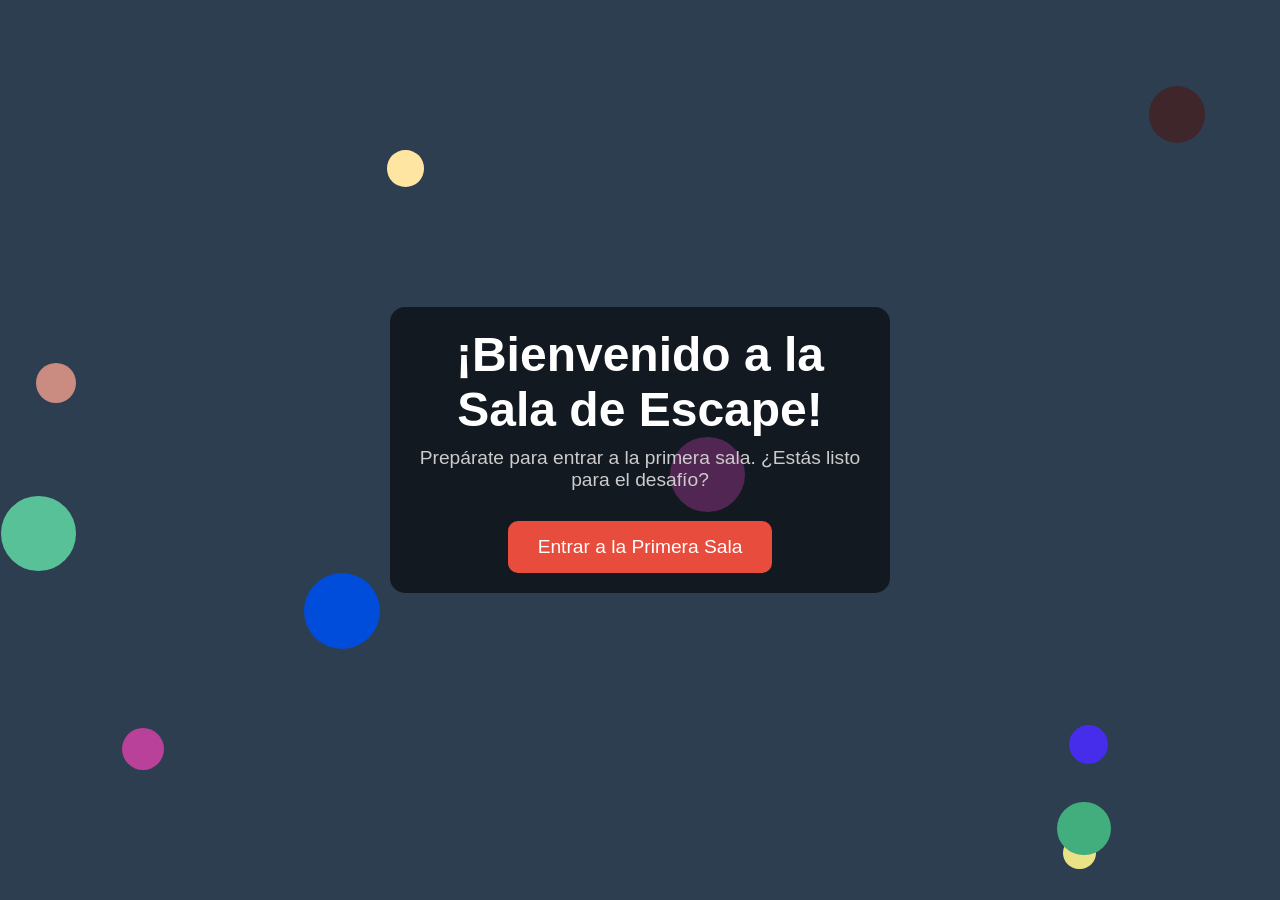
<file: index.html>
<!DOCTYPE html>
<html lang="es">
<head>
    <meta charset="UTF-8">
    <meta name="viewport" content="width=device-width, initial-scale=1.0">
    <title>Escape Room - Sala de Escape</title>
    <link rel="stylesheet" href="styles.css">
</head>
<body>
    <div class="container">
        <h1 class="title">¡Bienvenido a la Sala de Escape!</h1>
        <p class="description">Prepárate para entrar a la primera sala. ¿Estás listo para el desafío?</p>
        <button class="start-button" onclick="enterRoom()">Entrar a la Primera Sala</button>
    </div>

    <div class="circles-container" id="circles-container"></div>

    <script src="script.js"></script>
</body>
</html>
</file>
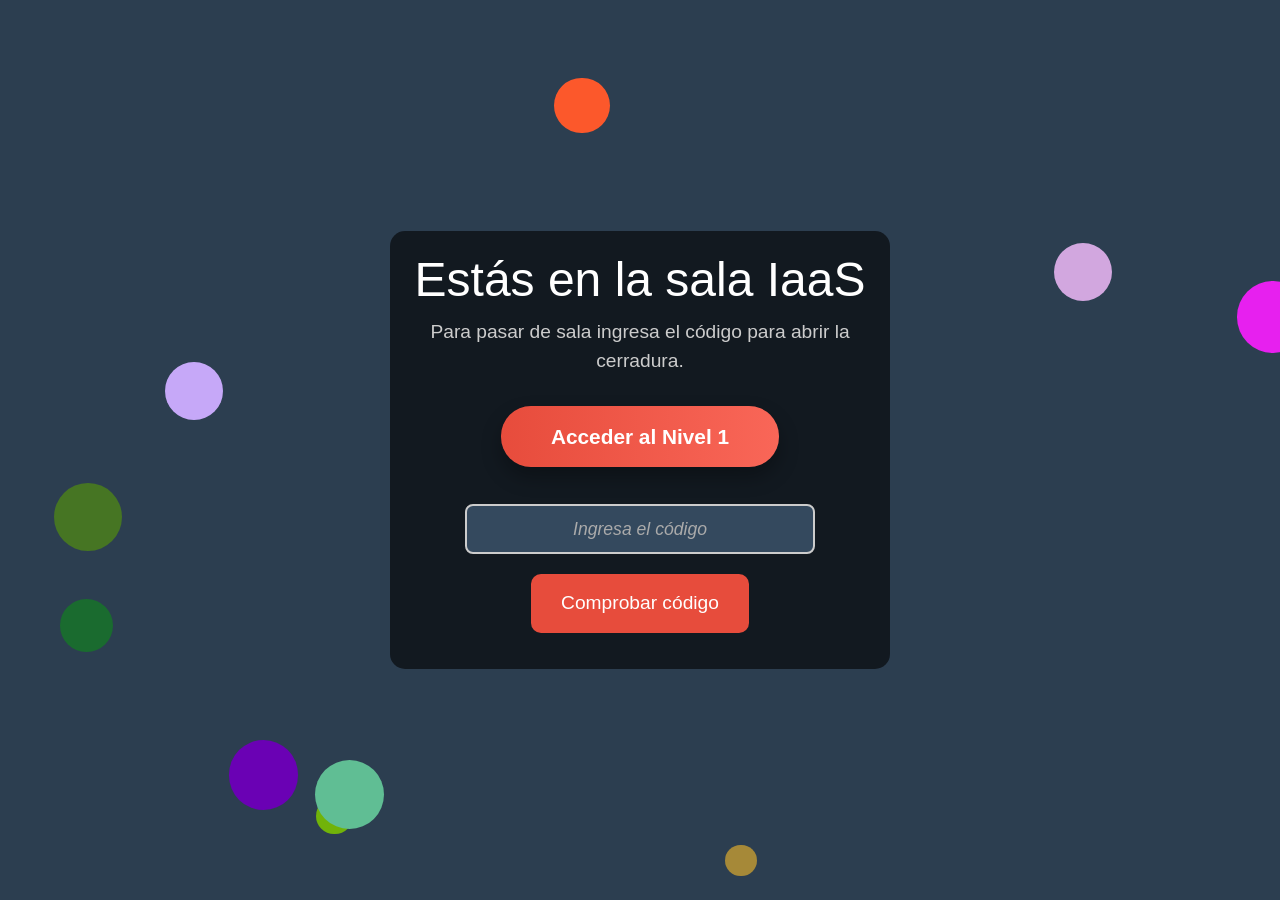
<file: sala1.html>
<!DOCTYPE html>
<html lang="es">
<head>
    <meta charset="UTF-8">
    <meta name="viewport" content="width=device-width, initial-scale=1.0">
    <title>Escape Room - Sala de Escape</title>
    <link href="https://cdn.jsdelivr.net/npm/bootstrap@5.3.3/dist/css/bootstrap.min.css" rel="stylesheet" integrity="sha384-QWTKZyjpPEjISv5WaRU9OFeRpok6YctnYmDr5pNlyT2bRjXh0JMhjY6hW+ALEwIH" crossorigin="anonymous">
    <link rel="stylesheet" href="styles.css">
</head>
<body>
    <div class="container">
        <h1 class="title">Estás en la sala IaaS</h1>
        <p class="description">Para pasar de sala ingresa el código para abrir la cerradura.</p>
        <button class="flashy-button" onclick="window.location='https://forms.gle/zvG1eAYvtwiH3FkZ6'">Acceder al Nivel 1</button>
        <form id="code-form">
            <input name="contra" autocomplete="off" id="input-code" placeholder="Ingresa el código" type="text">
            <button class="start-button" id="submit-code" onclick="comprobarCodigo(1)">Comprobar código</button>
        </form>
        <p id="message"></p> <!-- Mensaje de éxito o error -->

        <!-- Botón de Acceder al Nivel -->
        <!-- Botón de Acceder al Nivel con clase unique-button -->
<!-- Botón de Acceder al Nivel con clase flashy-button -->



    </div>

    <div class="circles-container" id="circles-container"></div>

    <script src="script.js"></script>
    <script src="https://cdn.jsdelivr.net/npm/@popperjs/core@2.11.8/dist/umd/popper.min.js" integrity="sha384-I7E8VVD/ismYTF4hNIPjVp/Zjvgyol6VFvRkX/vR+Vc4jQkC+hVqc2pM8ODewa9r" crossorigin="anonymous"></script>
    <script src="https://cdn.jsdelivr.net/npm/bootstrap@5.3.3/dist/js/bootstrap.min.js" integrity="sha384-0pUGZvbkm6XF6gxjEnlmuGrJXVbNuzT9qBBavbLwCsOGabYfZo0T0to5eqruptLy" crossorigin="anonymous"></script>
</body>
</html>
</file>
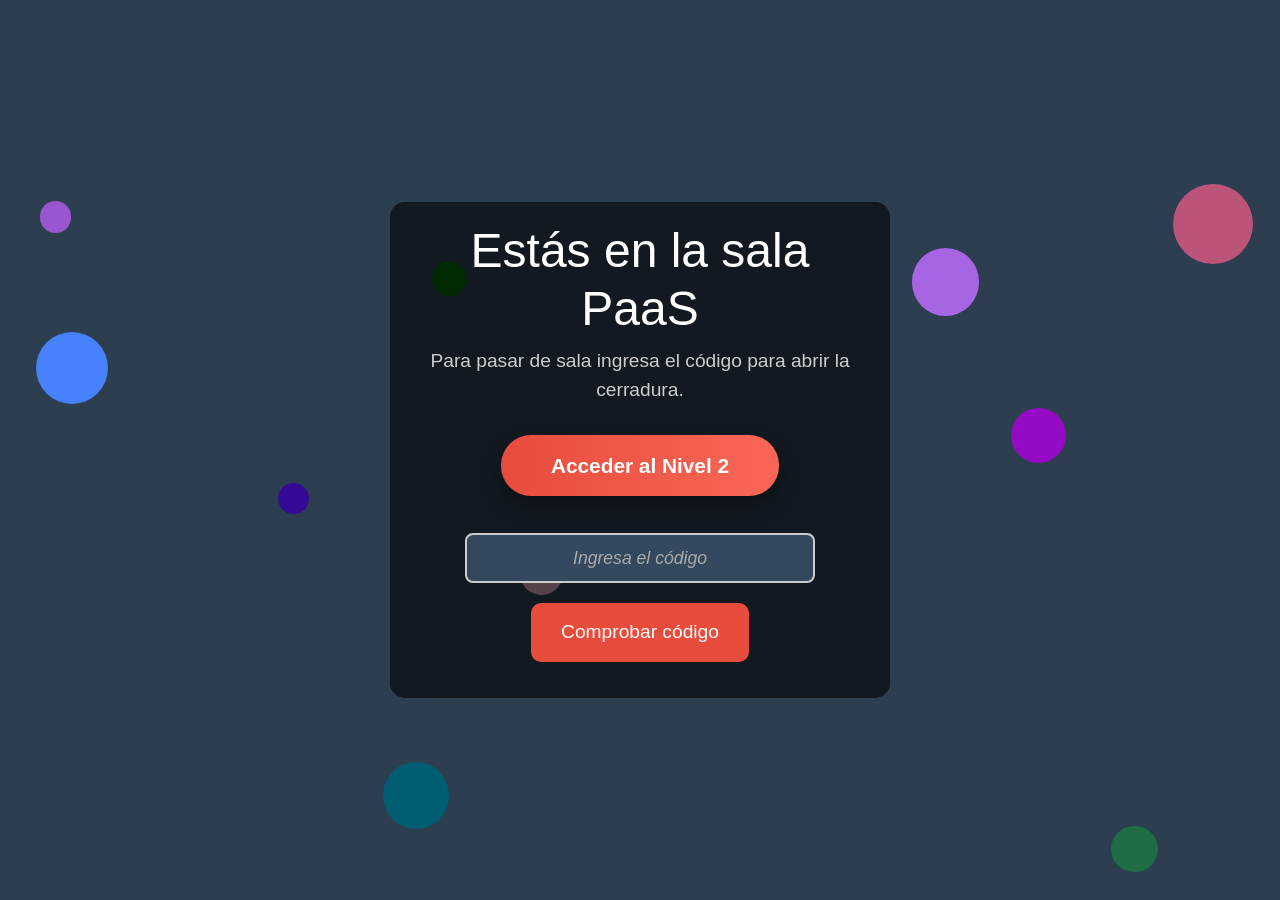
<file: sala2.html>
<!DOCTYPE html>
<html lang="es">
<head>
    <meta charset="UTF-8">
    <meta name="viewport" content="width=device-width, initial-scale=1.0">
    <title>Escape Room - Sala de Escape</title>
    <link href="https://cdn.jsdelivr.net/npm/bootstrap@5.3.3/dist/css/bootstrap.min.css" rel="stylesheet" integrity="sha384-QWTKZyjpPEjISv5WaRU9OFeRpok6YctnYmDr5pNlyT2bRjXh0JMhjY6hW+ALEwIH" crossorigin="anonymous">
    <link rel="stylesheet" href="styles.css">
</head>
<body>
    <div class="container">
        <h1 class="title">Estás en la sala PaaS</h1>
        <p class="description">Para pasar de sala ingresa el código para abrir la cerradura.</p>
        <button class="flashy-button" onclick="window.location='https://forms.gle/juHiUUp4LJYrace4A'">Acceder al Nivel 2</button>
        <form id="code-form">
            <input name="contra" autocomplete="off" id="input-code" placeholder="Ingresa el código" type="text">
        <button class="start-button" id="submit-code" onclick="comprobarCodigo(2)">Comprobar código</button>
    </form>
    <p id="message"></p> <!-- Mensaje de éxito o error -->
    </div>

    <div class="circles-container" id="circles-container"></div>

    <script src="script.js"></script>
    <script src="https://cdn.jsdelivr.net/npm/@popperjs/core@2.11.8/dist/umd/popper.min.js" integrity="sha384-I7E8VVD/ismYTF4hNIPjVp/Zjvgyol6VFvRkX/vR+Vc4jQkC+hVqc2pM8ODewa9r" crossorigin="anonymous"></script>
<script src="https://cdn.jsdelivr.net/npm/bootstrap@5.3.3/dist/js/bootstrap.min.js" integrity="sha384-0pUGZvbkm6XF6gxjEnlmuGrJXVbNuzT9qBBavbLwCsOGabYfZo0T0to5eqruptLy" crossorigin="anonymous"></script>
</body>
</html>
</file>
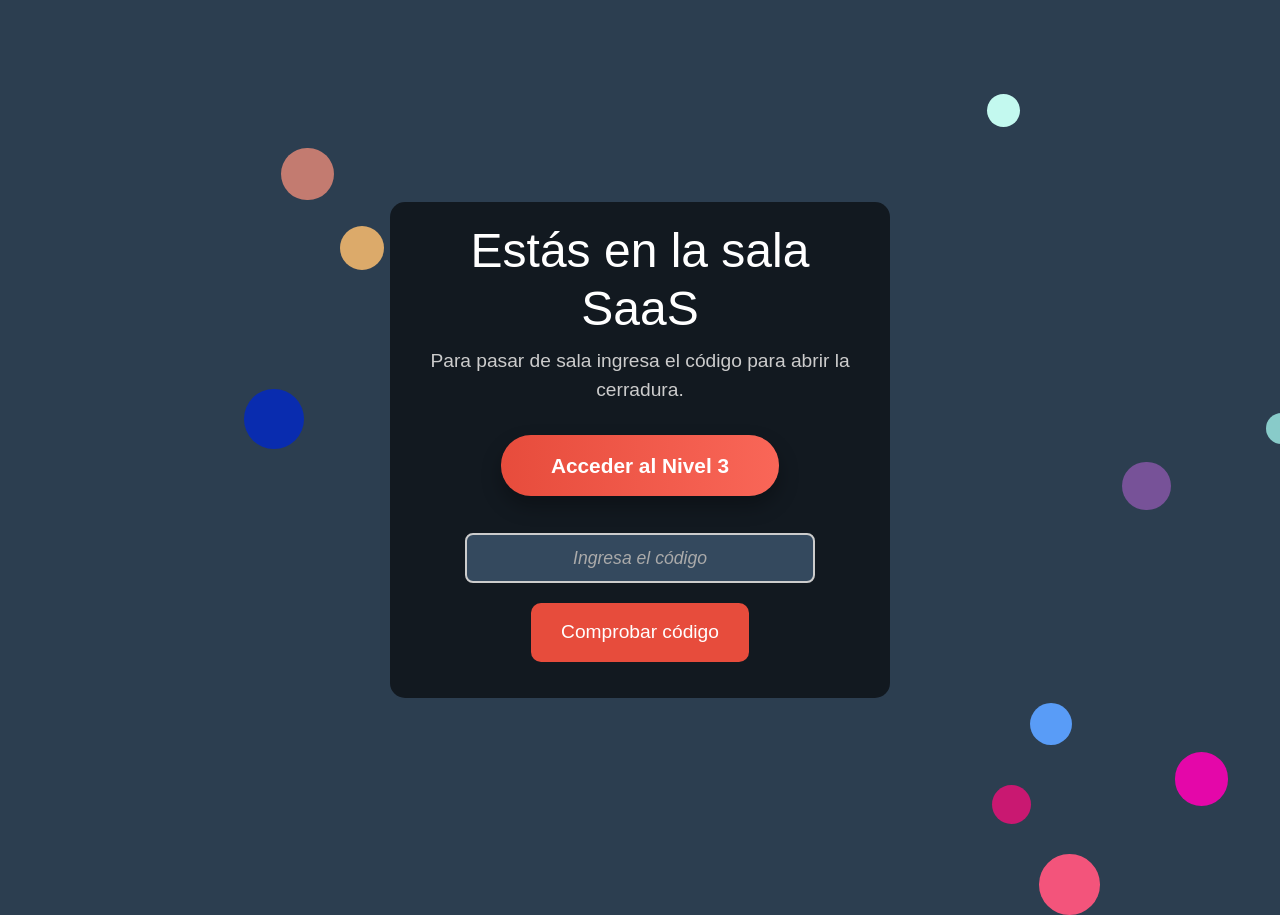
<file: sala3.html>
<!DOCTYPE html>
<html lang="es">
<head>
    <meta charset="UTF-8">
    <meta name="viewport" content="width=device-width, initial-scale=1.0">
    <title>Escape Room - Sala de Escape</title>
    <link href="https://cdn.jsdelivr.net/npm/bootstrap@5.3.3/dist/css/bootstrap.min.css" rel="stylesheet" integrity="sha384-QWTKZyjpPEjISv5WaRU9OFeRpok6YctnYmDr5pNlyT2bRjXh0JMhjY6hW+ALEwIH" crossorigin="anonymous">
    <link rel="stylesheet" href="styles.css">
</head>
<body>
    <div class="container">
        <h1 class="title">Estás en la sala SaaS</h1>
        <p class="description">Para pasar de sala ingresa el código para abrir la cerradura.</p>
        <button class="flashy-button" onclick="window.location='https://forms.gle/5CsNV4wR3xLwzqXY9'">Acceder al Nivel 3</button>
        <form id="code-form">
            <input name="contra" autocomplete="off" id="input-code" placeholder="Ingresa el código" type="text">
        <button class="start-button" id="submit-code" onclick="comprobarCodigo(3)">Comprobar código</button>
    </form>
    <p id="message"></p> <!-- Mensaje de éxito o error -->
    </div>

    <div class="circles-container" id="circles-container"></div>

    <script src="script.js"></script>
    <script src="https://cdn.jsdelivr.net/npm/@popperjs/core@2.11.8/dist/umd/popper.min.js" integrity="sha384-I7E8VVD/ismYTF4hNIPjVp/Zjvgyol6VFvRkX/vR+Vc4jQkC+hVqc2pM8ODewa9r" crossorigin="anonymous"></script>
<script src="https://cdn.jsdelivr.net/npm/bootstrap@5.3.3/dist/js/bootstrap.min.js" integrity="sha384-0pUGZvbkm6XF6gxjEnlmuGrJXVbNuzT9qBBavbLwCsOGabYfZo0T0to5eqruptLy" crossorigin="anonymous"></script>
</body>
</html>
</file>
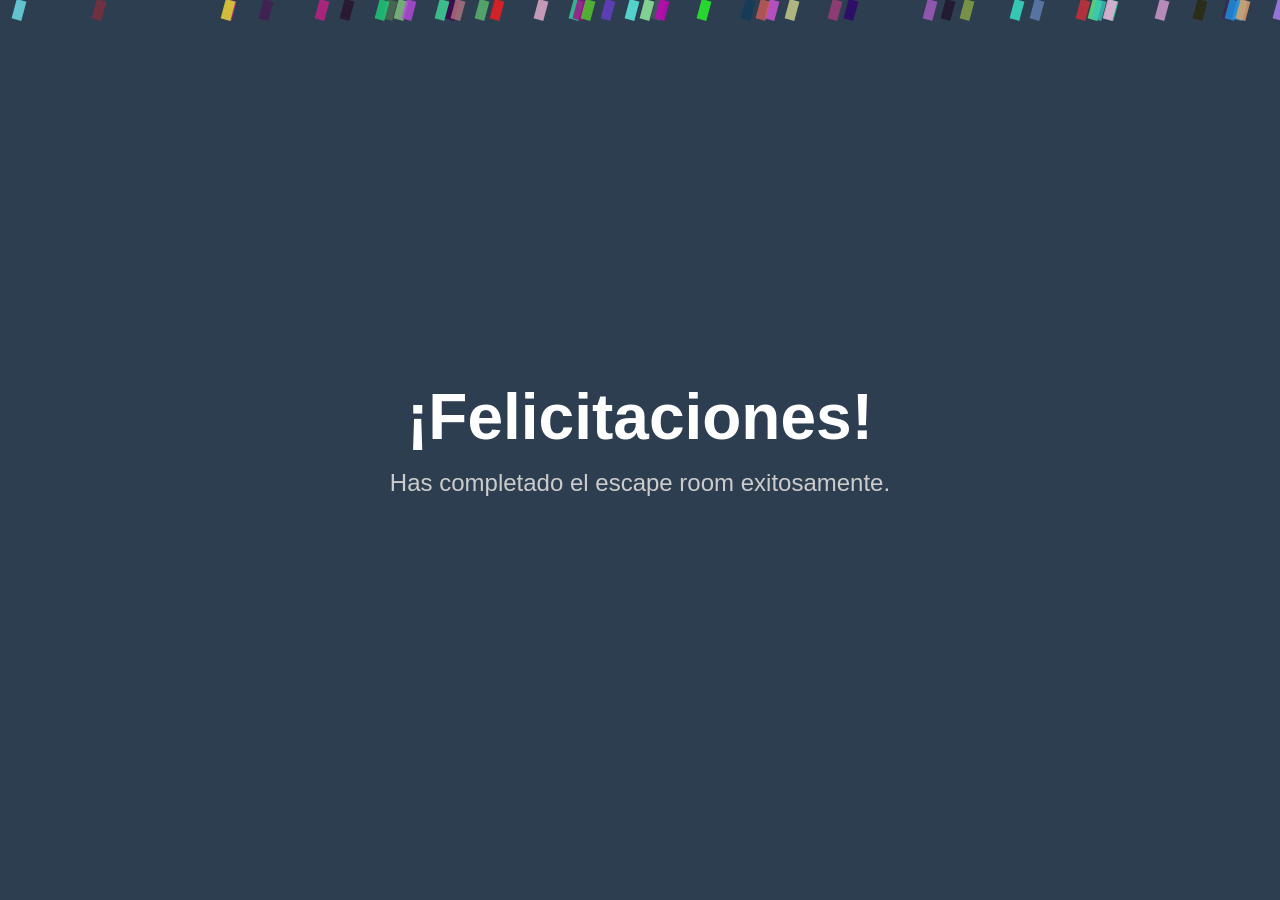
<file: victoria.html>
<!DOCTYPE html>
<html lang="es">
<head>
    <meta charset="UTF-8">
    <meta name="viewport" content="width=device-width, initial-scale=1.0">
    <title>¡Victoria!</title>
    <link href="https://cdn.jsdelivr.net/npm/bootstrap@5.3.3/dist/css/bootstrap.min.css" rel="stylesheet" integrity="sha384-QWTKZyjpPEjISv5WaRU9OFeRpok6YctnYmDr5pNlyT2bRjXh0JMhjY6hW+ALEwIH" crossorigin="anonymous">
    <link rel="stylesheet" href="styles.css">
</head>
<body>
    <div class="victory-container">
        <h1 class="victory-title">¡Felicitaciones!</h1>
        <p class="victory-description">Has completado el escape room exitosamente.</p>
        
        <!-- Botón para volver al inicio -->
    
        <!-- Contenedor para confeti animado -->
        <div class="confetti-container" id="confetti-container"></div>
    </div>

    <script src="script.js"></script>
    <script src="confetti.js"></script>
</body>
</html>
</file>
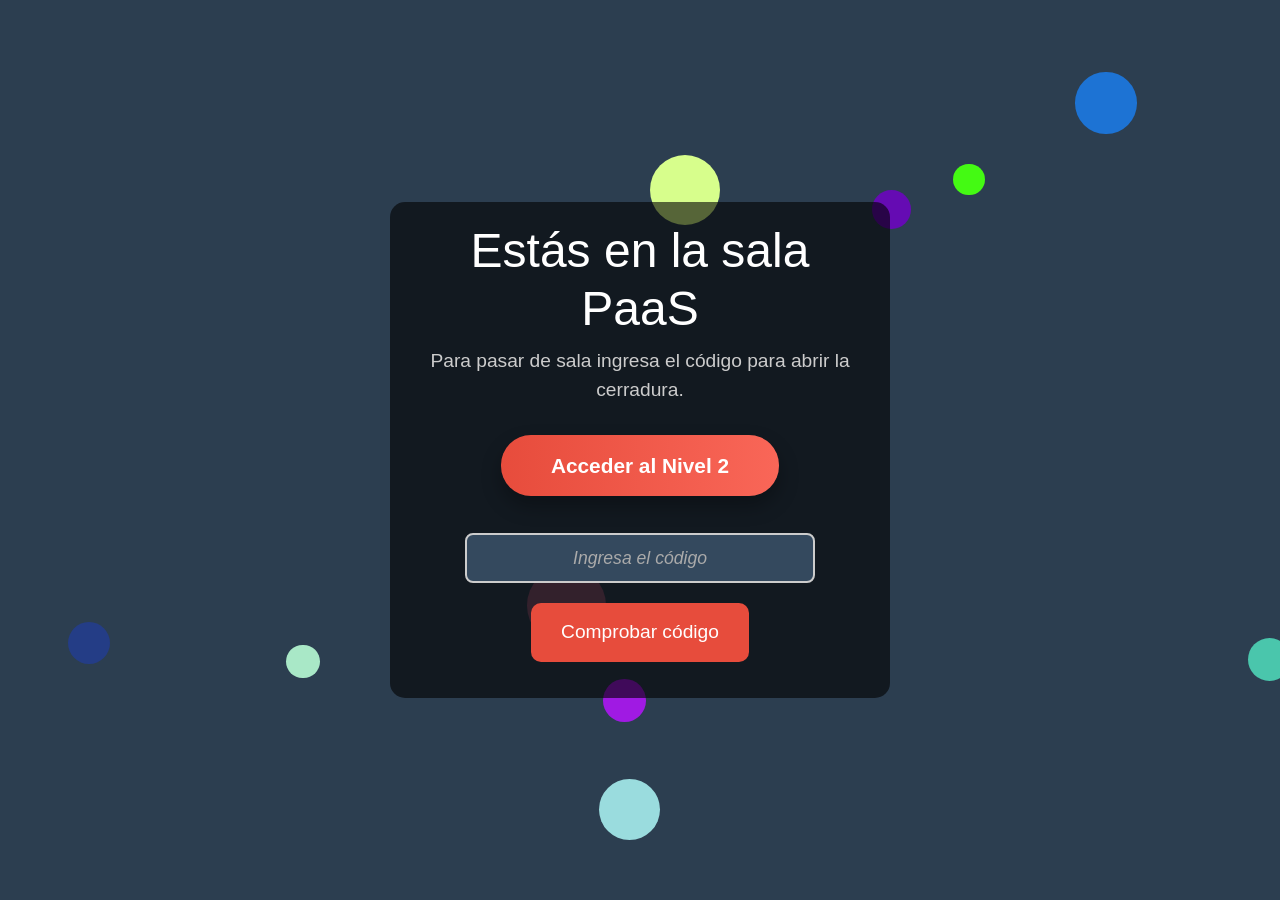
<file: FNP6CZudkkx32PUGrIqSyF76ecB9dBPXcL2e7eeqk1NFlIQ7Ma/sala2.html>
<!DOCTYPE html>
<html lang="es">
<head>
    <meta charset="UTF-8">
    <meta name="viewport" content="width=device-width, initial-scale=1.0">
    <title>Escape Room - Sala de Escape</title>
    <link href="https://cdn.jsdelivr.net/npm/bootstrap@5.3.3/dist/css/bootstrap.min.css" rel="stylesheet" integrity="sha384-QWTKZyjpPEjISv5WaRU9OFeRpok6YctnYmDr5pNlyT2bRjXh0JMhjY6hW+ALEwIH" crossorigin="anonymous">
    <link rel="stylesheet" href="../styles.css">
</head>
<body>
    <div class="container">
        <h1 class="title">Estás en la sala PaaS</h1>
        <p class="description">Para pasar de sala ingresa el código para abrir la cerradura.</p>
        <button class="flashy-button" onclick="window.open('https://forms.gle/juHiUUp4LJYrace4A', '_blank').focus();">Acceder al Nivel 2</button>
        <form id="code-form">
            <input name="contra" autocomplete="off" id="input-code" placeholder="Ingresa el código" type="text">
        <button class="start-button" id="submit-code" onclick="comprobarCodigo(2)">Comprobar código</button>
    </form>
    <p id="message"></p> <!-- Mensaje de éxito o error -->
    </div>

    <div class="circles-container" id="circles-container"></div>

    <script src="../script.js"></script>
    <script src="https://cdn.jsdelivr.net/npm/@popperjs/core@2.11.8/dist/umd/popper.min.js" integrity="sha384-I7E8VVD/ismYTF4hNIPjVp/Zjvgyol6VFvRkX/vR+Vc4jQkC+hVqc2pM8ODewa9r" crossorigin="anonymous"></script>
<script src="https://cdn.jsdelivr.net/npm/bootstrap@5.3.3/dist/js/bootstrap.min.js" integrity="sha384-0pUGZvbkm6XF6gxjEnlmuGrJXVbNuzT9qBBavbLwCsOGabYfZo0T0to5eqruptLy" crossorigin="anonymous"></script>
</body>
</html>
</file>
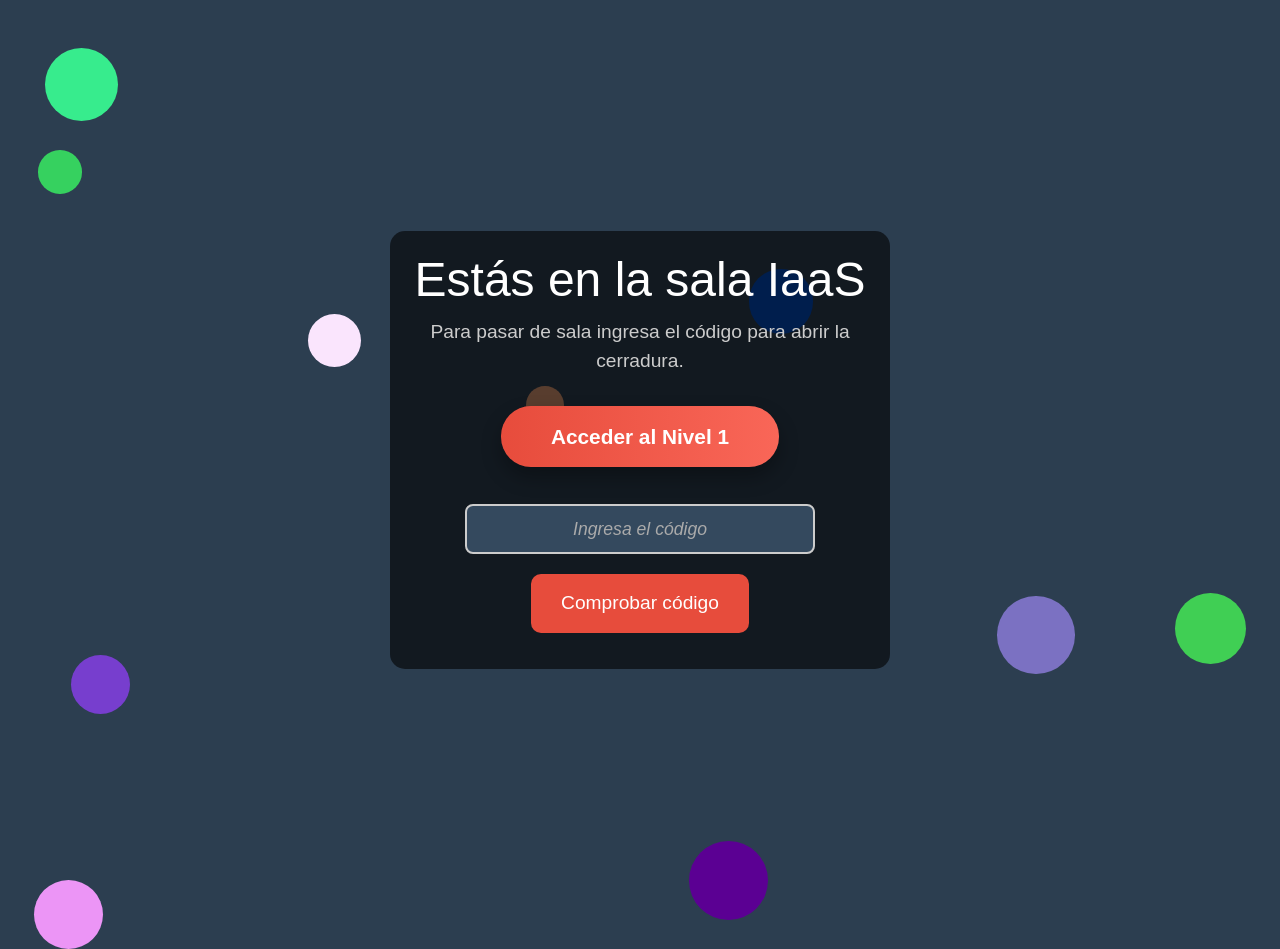
<file: jiLVyLlZu41Dc7ZlMvdpkpHZzksmXXiLD8iXWpaBtDJZhRqJlc/sala1.html>
<!DOCTYPE html>
<html lang="es">
<head>
    <meta charset="UTF-8">
    <meta name="viewport" content="width=device-width, initial-scale=1.0">
    <title>Escape Room - Sala de Escape</title>
    <link href="https://cdn.jsdelivr.net/npm/bootstrap@5.3.3/dist/css/bootstrap.min.css" rel="stylesheet" integrity="sha384-QWTKZyjpPEjISv5WaRU9OFeRpok6YctnYmDr5pNlyT2bRjXh0JMhjY6hW+ALEwIH" crossorigin="anonymous">
    <link rel="stylesheet" href="../styles.css">
</head>
<body>
    <div class="container">
        <h1 class="title">Estás en la sala IaaS</h1>
        <p class="description">Para pasar de sala ingresa el código para abrir la cerradura.</p>
        <button class="flashy-button" onclick="window.open('https://forms.gle/zvG1eAYvtwiH3FkZ6', '_blank').focus();">Acceder al Nivel 1</button>
        <form id="code-form">
            <input name="contra" autocomplete="off" id="input-code" placeholder="Ingresa el código" type="text">
            <button class="start-button" id="submit-code" onclick="comprobarCodigo(1)">Comprobar código</button>
        </form>
        <p id="message"></p> <!-- Mensaje de éxito o error -->

        <!-- Botón de Acceder al Nivel -->
        <!-- Botón de Acceder al Nivel con clase unique-button -->
<!-- Botón de Acceder al Nivel con clase flashy-button -->



    </div>

    <div class="circles-container" id="circles-container"></div>

    <script src="../script.js"></script>
    <script src="https://cdn.jsdelivr.net/npm/@popperjs/core@2.11.8/dist/umd/popper.min.js" integrity="sha384-I7E8VVD/ismYTF4hNIPjVp/Zjvgyol6VFvRkX/vR+Vc4jQkC+hVqc2pM8ODewa9r" crossorigin="anonymous"></script>
    <script src="https://cdn.jsdelivr.net/npm/bootstrap@5.3.3/dist/js/bootstrap.min.js" integrity="sha384-0pUGZvbkm6XF6gxjEnlmuGrJXVbNuzT9qBBavbLwCsOGabYfZo0T0to5eqruptLy" crossorigin="anonymous"></script>
</body>
</html>
</file>
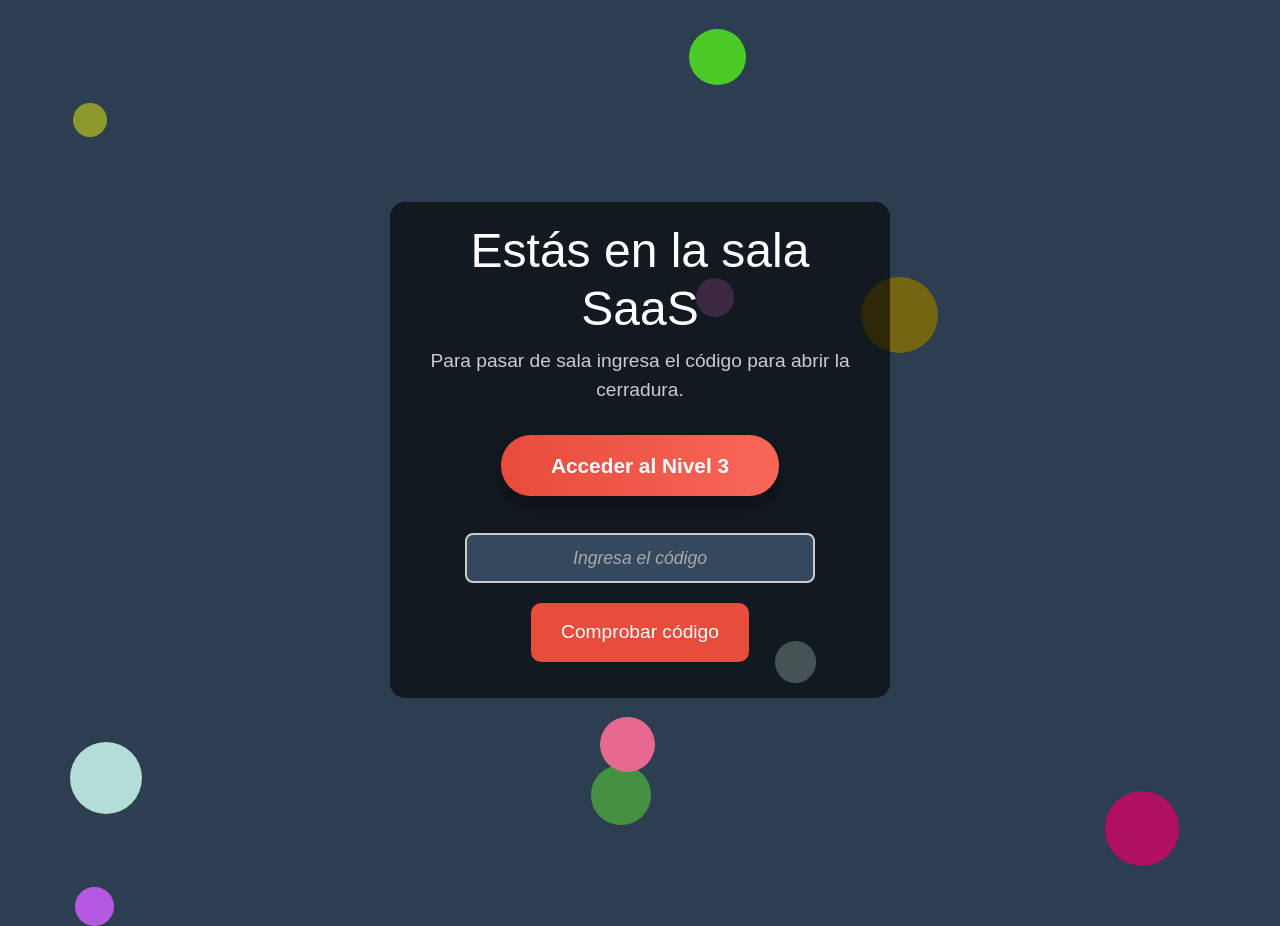
<file: qEAiUKuI19LRaMkBhth5HNX9TgzPLd60mf44P7f6KUQIGAtSxL/sala3.html>
<!DOCTYPE html>
<html lang="es">
<head>
    <meta charset="UTF-8">
    <meta name="viewport" content="width=device-width, initial-scale=1.0">
    <title>Escape Room - Sala de Escape</title>
    <link href="https://cdn.jsdelivr.net/npm/bootstrap@5.3.3/dist/css/bootstrap.min.css" rel="stylesheet" integrity="sha384-QWTKZyjpPEjISv5WaRU9OFeRpok6YctnYmDr5pNlyT2bRjXh0JMhjY6hW+ALEwIH" crossorigin="anonymous">
    <link rel="stylesheet" href="../styles.css">
</head>
<body>
    <div class="container">
        <h1 class="title">Estás en la sala SaaS</h1>
        <p class="description">Para pasar de sala ingresa el código para abrir la cerradura.</p>
        <button class="flashy-button" onclick="window.open('https://forms.gle/5CsNV4wR3xLwzqXY9', '_blank').focus();">Acceder al Nivel 3</button>
        <form id="code-form">
            <input name="contra" autocomplete="off" id="input-code" placeholder="Ingresa el código" type="text">
        <button class="start-button" id="submit-code" onclick="comprobarCodigo(3)">Comprobar código</button>
    </form>
    <p id="message"></p> <!-- Mensaje de éxito o error -->
    </div>

    <div class="circles-container" id="circles-container"></div>

    <script src="../script.js"></script>
    <script src="https://cdn.jsdelivr.net/npm/@popperjs/core@2.11.8/dist/umd/popper.min.js" integrity="sha384-I7E8VVD/ismYTF4hNIPjVp/Zjvgyol6VFvRkX/vR+Vc4jQkC+hVqc2pM8ODewa9r" crossorigin="anonymous"></script>
<script src="https://cdn.jsdelivr.net/npm/bootstrap@5.3.3/dist/js/bootstrap.min.js" integrity="sha384-0pUGZvbkm6XF6gxjEnlmuGrJXVbNuzT9qBBavbLwCsOGabYfZo0T0to5eqruptLy" crossorigin="anonymous"></script>
</body>
</html>
</file>
<file: styles.css>
/* Reset some basic styles */
* {
    margin: 0;
    padding: 0;
    box-sizing: border-box;
}

body {
    font-family: 'Arial', sans-serif;
    display: flex;
    justify-content: center;
    align-items: center;
    height: 100vh;
    background-color: #2c3e50;
    overflow: hidden;
    color: white;
    position: relative;
}

/* Contenedor principal */
.container {
    text-align: center;
    padding: 20px;
    border-radius: 15px;
    background: rgba(0, 0, 0, 0.6);
    width: 70%;
    max-width: 500px;
    z-index: 10; /* Asegura que el contenido esté sobre los círculos */
}

/* Estilo del título */
.title {
    font-size: 3rem;
    margin-bottom: 10px;
    animation: colorChange 3s infinite alternate;
}

/* Descripción */
.description {
    font-size: 1.2rem;
    margin-bottom: 30px;
    color: #ccc;
}

/* Botón */
.start-button {
    padding: 15px 30px;
    font-size: 1.2rem;
    color: white;
    background-color: #e74c3c;
    border: none;
    border-radius: 10px;
    cursor: pointer;
    transition: transform 0.3s ease, background-color 0.3s ease;
}

.start-button:hover {
    transform: scale(1.1);
    background-color: #c0392b;
}

/* Animación para los colores del título */
@keyframes colorChange {
    0% { color: #f39c12; }
    50% { color: #3498db; }
    100% { color: #e74c3c; }
}

/* Estilo para los círculos */
.circle {
    position: absolute;
    border-radius: 50%;
    pointer-events: none; /* Para que no interfiera con el clic */
    transition: top 1s ease, left 1s ease, background-color 1s ease; /* Transición suave en el movimiento y el color */
}


/* Estilo para el input */
input[type="text"] {
    padding: 10px;
    font-size: 1.1rem;
    border: 2px solid #ccc;
    border-radius: 8px;
    width: 80%;  /* Ocupa el 80% del ancho del contenedor */
    max-width: 350px;
    background-color: #34495e;
    color: white;
    text-align: center;
    outline: none;
    transition: all 0.3s ease;
    margin-bottom: 20px;
}

input[type="text"]::placeholder {
    color: #aaa; /* Color del texto por defecto */
    font-style: italic;
}

/* Efectos al enfocar el input */
input[type="text"]:focus {
    border-color: #e74c3c;
    background-color: #2c3e50;
    box-shadow: 0 0 10px rgba(231, 76, 60, 0.7);
    color: #ecf0f1;
}

.alert{
    margin-top: 4%;
}
/* Botón Flashy para "Acceder al Nivel" */
.flashy-button {
    margin-bottom: 8%;
    padding: 15px 50px;
    font-size: 1.3rem;
    font-weight: bold;
    color: #fff;
    background: linear-gradient(90deg, #e74c3c, #ff6f61, #ff3d3d, #c0392b);

    background-size: 400% 400%;
    border: none;
    border-radius: 30px;
    box-shadow: 0 10px 20px rgba(0, 0, 0, 0.3);
    cursor: pointer;
    transition: transform 0.3s ease, box-shadow 0.3s ease;
    animation: gradientShift 5s ease infinite;
}

.flashy-button:hover {
    transform: scale(1.1);
    box-shadow: 0 15px 25px rgba(0, 0, 0, 0.5);
}

/* Animación de cambio de color del fondo */
@keyframes gradientShift {
    0% { background-position: 0% 50%; }
    50% { background-position: 100% 50%; }
    100% { background-position: 0% 50%; }
}

/* Contenedor de victoria */
.victory-container {
    display: flex;
    flex-direction: column;
    justify-content: center;
    align-items: center;
    text-align: center;
    background-color: #2c3e50;
    width: 100vw;
    height: 100vh;
    color: white;
    overflow: hidden;
}

/* Título de victoria */
.victory-title {
    font-size: 4rem;
    font-weight: bold;
    animation: colorChange 3s infinite alternate;
    margin-bottom: 10px;
}

/* Descripción de victoria */
.victory-description {
    font-size: 1.5rem;
    color: #ccc;
    margin-bottom: 20px;
}

/* Botón de "Jugar de nuevo" */
.play-again-button {
    padding: 15px 30px;
    font-size: 1.2rem;
    color: white;
    background-color: #48c6ef;
    border: none;
    border-radius: 30px;
    cursor: pointer;
    box-shadow: 0 10px 20px rgba(0, 0, 0, 0.3);
    transition: all 0.3s ease;
}

.play-again-button:hover {
    transform: scale(1.1);
    background-color: #3498db;
    box-shadow: 0 15px 30px rgba(0, 0, 0, 0.4);
}

/* Confeti animado */
.confetti-container {
    position: absolute;
    top: 0;
    left: 0;
    width: 100%;
    height: 100%;
    pointer-events: none;
    overflow: hidden;
}

.confetti-piece {
    position: absolute;
    width: 10px;
    height: 20px;
    background-color: #e74c3c;
    opacity: 0.8;
    transform: rotate(15deg);
    animation: confetti-fall 4s infinite;
}

@keyframes confetti-fall {
    0% {
        transform: translateY(-10vh) rotate(0deg);
    }
    100% {
        transform: translateY(110vh) rotate(360deg);
    }
}
</file>
